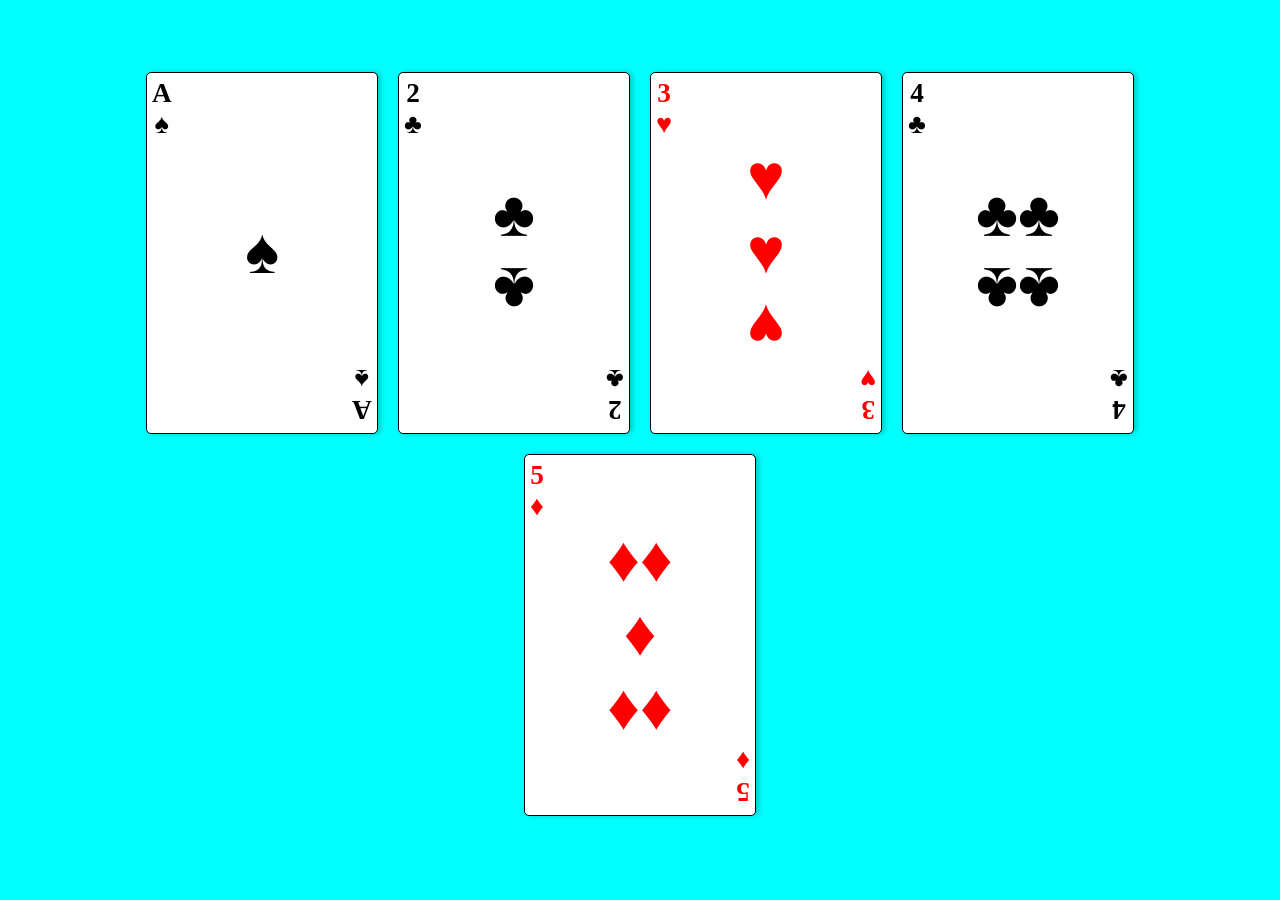
<file: 01-playing-cards/index.html>
<!DOCTYPE html>
<html lang="en">

<head>
  <meta charset="UTF-8">
  <meta name="viewport" content="width=device-width, initial-scale=1.0">
  <title>Playing Cards</title>
  <link rel="stylesheet" href="styles.css">
</head>

<body>
  <main id="playing-cards">
    <div class="card">
      <div class="left">
        <div class="side-char">
          <div>A</div><div>♠</div> 
        </div>
      </div>
      <div class="middle">
        <div class="middle-char">
          ♠
        </div>
      </div>
      <div class="right">
        <div class="side-char">
          <div>A</div><div>♠</div>
        </div>
      </div>
    </div>
    <div class="card">
      <div class="left">
        <div class="side-char">
          <div>2</div><div>♣</div>
        </div>
      </div>
      <div class="middle">
        <div class="middle-char">
          <div>♣</div><div class="invert">♣</div>
        </div>
      </div>
      <div class="right">
        <div class="side-char">
          <div>2</div><div>♣</div>
        </div>
      </div>
    </div>
    <div class="card">
      <div class="left">
        <div class="side-char">
          <div>3</div><div>♥</div>
        </div>
      </div>
      <div class="middle">
        <div class="middle-char">
          <div>♥</div><div>♥</div><div class="invert">♥</div>
        </div>
      </div>
      <div class="right">
        <div class="side-char">
          <div>3</div><div>♥</div>
        </div>
      </div>
    </div>
    <div class="card">
      <div class="left">
        <div class="side-char">
          <div>4</div><div>♣</div>
        </div>
      </div>
      <div class="middle">
        <div class="middle-char">
          <div>♣♣</div><div class="invert">♣♣</div>
        </div>
      </div>
      <div class="right">
        <div class="side-char">
          <div>4</div><div>♣</div>
        </div>
      </div>
    </div>
    <div class="card">
      <div class="left">
        <div class="side-char">
          <div>5</div><div>♦</div>
        </div>
      </div>
      <div class="middle">
        <div class="middle-char">
          <div>♦♦</div><div>♦</div><div>♦♦</div>
        </div>
      </div>
      <div class="right">
        <div class="side-char">
          <div>5</div><div>♦</div>
        </div>
      </div>
    </div>
  </main>
</body>

</html>
</file>
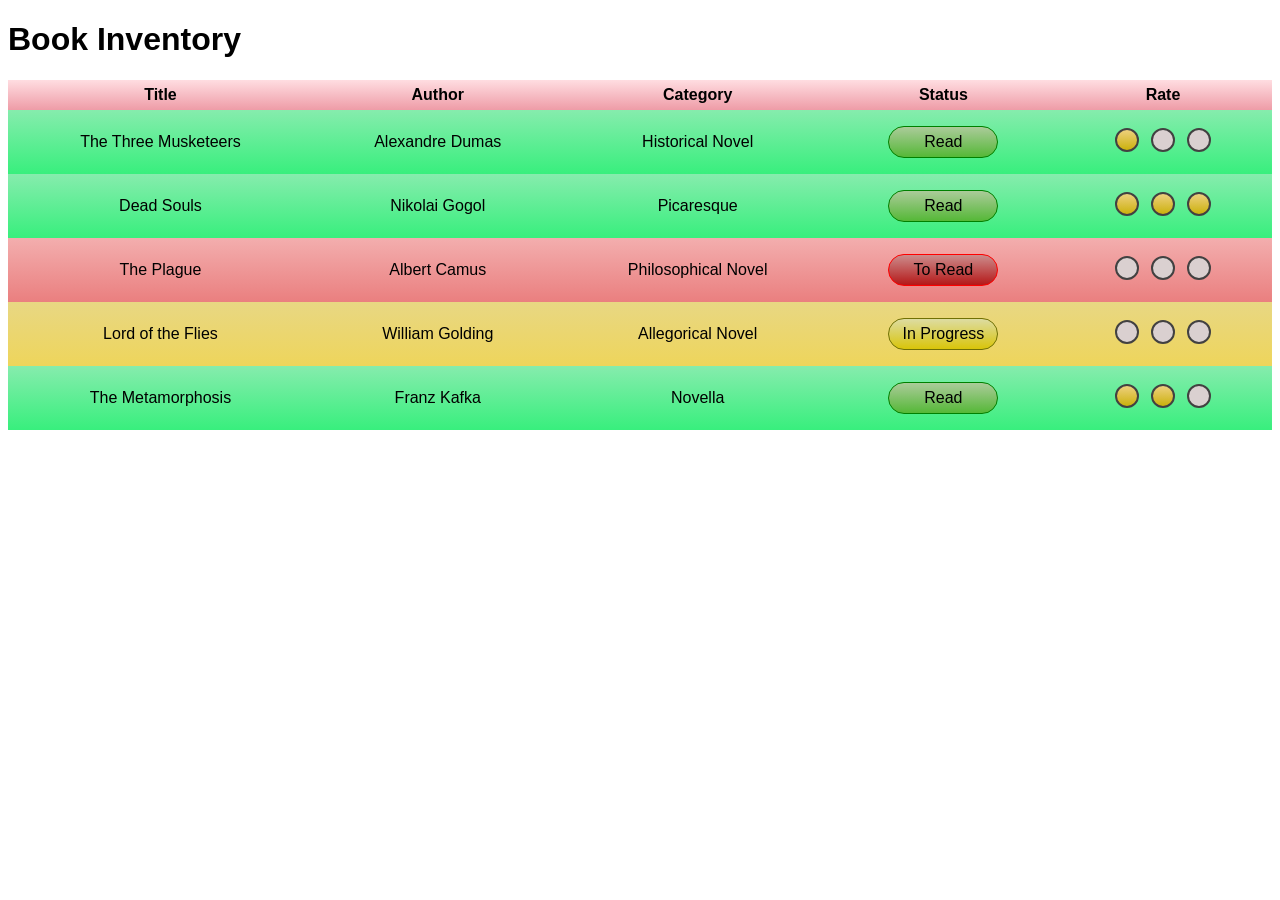
<file: 02-book-inventory/index.html>
<!DOCTYPE html>
<html lang="en">

<head>
  <meta charset="utf-8">
  <title>Book Inventory</title>
  <link rel="stylesheet" href="styles.css">
</head>

<body>
  <h1>Book Inventory</h1>
  <table>
    <thead>
      <tr>
        <th scope="col">Title</th>
        <th scope="col">Author</th>
        <th scope="col">Category</th>
        <th scope="col">Status</th>
        <th scope="col">Rate</th>
      </tr>
    </thead>
    <tbody>
      <tr class="read">
        <td>The Three Musketeers</td>
        <td>Alexandre Dumas</td>
        <td>Historical Novel</td>
        <td><span class="status">Read</span></td>
        <td><span class="rate one"><span></span><span></span><span></span></span></td>
      </tr>
      <tr class="read">
        <td>Dead Souls</td>
        <td>Nikolai Gogol</td>
        <td>Picaresque</td>
        <td><span class="status">Read</span></td>
        <td><span class="rate three"><span></span><span></span><span></span></span></td>
      </tr>
      <tr class="to-read">
        <td>The Plague</td>
        <td>Albert Camus</td>
        <td>Philosophical Novel</td>
        <td><span class="status">To Read</span></td>
        <td><span class="rate"><span></span><span></span><span></span></span></td>
      </tr>
      <tr class="in-progress">
        <td>Lord of the Flies</td>
        <td>William Golding</td>
        <td>Allegorical Novel</td>
        <td><span class="status">In Progress</span></td>
        <td><span class="rate"><span></span><span></span><span></span></span></td>
      </tr>
      <tr class="read">
        <td>The Metamorphosis</td>
        <td>Franz Kafka</td>
        <td>Novella</td>
        <td><span class="status">Read</span></td>
        <td><span class="rate two"><span></span><span></span><span></span></span></td>
      </tr>
    </tbody>
  </table>

</body>

</html>
</file>
<file: 01-playing-cards/styles.css>
body {
  background-color: aqua;
  padding: 4rem;
}

#playing-cards {
    display: flex;
    flex-wrap: wrap;
    gap: 20px;
    justify-content: center;
}

#playing-cards > div:nth-child(3) {
    color: red;
}

#playing-cards div:nth-child(5) {
    color: red;
}

.card {
    display: flex;
    flex-direction: column;
    justify-content: space-between;
    padding: 5px;
    width: 220px;
    height: 350px;
    border-radius: 5px;
    border: 1px solid black;
    box-shadow: 3px 0 5px rgba(0, 0, 0, 0.2);
    background-color: white;
}

.left {
    align-self: flex-start;
}

.middle {
    display: flex;
    align-self: center;
}

.right {
    align-self: flex-end;
}

.side-char {
    font-size: 1.7rem;
    font-weight: bold;
    display: flex;
    flex-direction: column;
    align-items: center;
}

.middle-char {    
    font-size: 4rem;
    display: flex;
    flex-direction: column;
    align-items: center;
}

.right > .side-char {
    transform: rotate(180deg);
    padding-top: 3px;
}

.invert {
    transform: rotate(180deg);
}
</file>
<file: 02-book-inventory/styles.css>
body {
    font-family: Arial, Helvetica, sans-serif;
}

table {
  border-collapse: collapse; 
  width: 100%;
}

th {
  background-image: linear-gradient(to top, #EE9CA7 0%, #FFDDE1 100%);
  padding: 6px;
}

tbody {
    text-align: center;
}

td {
    padding: 12px;
}

.read {
    background-image: linear-gradient(to top, #38ef7d 0%, #86ecad 100%);
}

.to-read {
    background-image: linear-gradient(to top, #ea7f7f, #f3aeae);
}

.in-progress {
    background: linear-gradient(to top, #eed55b 0%, #e8d783 100%);
}

span {
    display: inline-block;
}

.read > td > .status,
.to-read > td > .status,
.in-progress > td > .status {
    width: 110px;
    text-align: center;       
    border-radius: 20px;
    padding: 6px 0;           
    box-sizing: border-box;    
}

.read > td > .status {
    border-radius: 20px;
    border: 1px solid green;
    background-image: linear-gradient(to top, #55b837, #abcb9a);
}

.to-read > td > .status {
    border-radius: 20px;
    border: 1px solid red;
    background-image: linear-gradient(to top, #b51818, #cc8c8c);
}

.in-progress > td > .status {
    border-radius: 20px;
    border: 1px solid rgb(112, 112, 5);
    background-image: linear-gradient(to top, #d9c50a, #dddca2);
}

.rate > span {
    background-color: rgb(218, 208, 208);
    border-radius: 100%;
    border: 2px solid rgb(66, 65, 65);
    height: 20px;
    width: 20px;
    margin: 6px;
}

.one > span:nth-child(1),
.two > span:nth-child(1),
.two > span:nth-child(2),
.three > span:nth-child(1),
.three > span:nth-child(2),
.three > span:nth-child(3) {
    background-image: linear-gradient(to top, #cbb10c, #eed07e );
}
</file>
